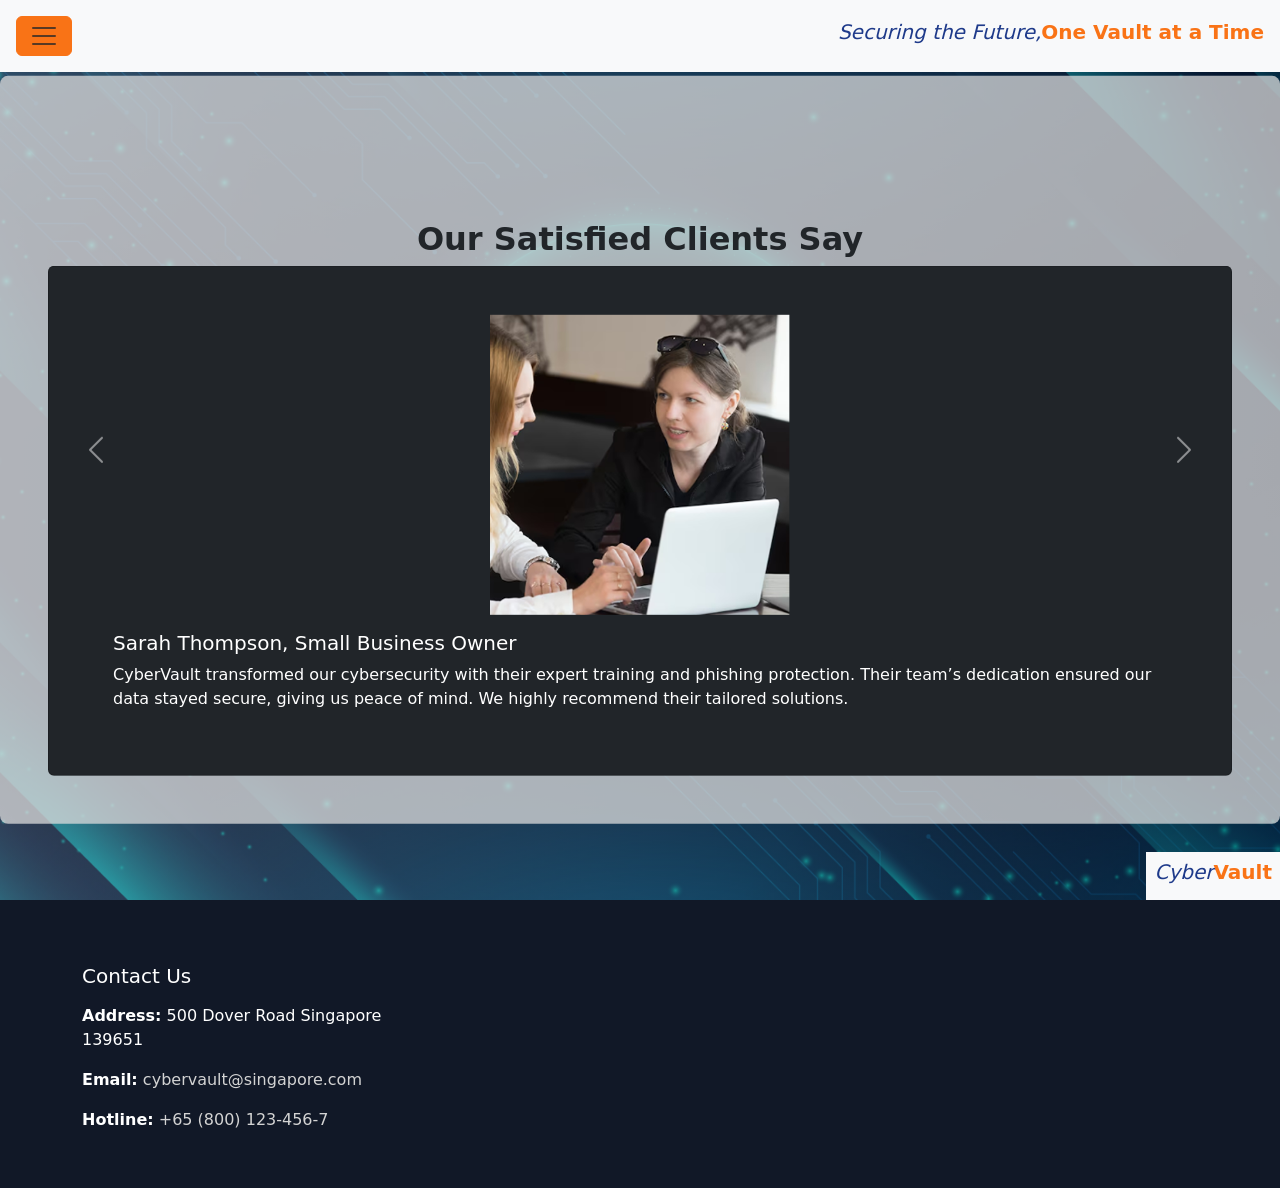
<file: html_files/index.html>
<!DOCTYPE html>
<html lang="en">
<head>
    <meta charset="UTF-8">
    <meta name="viewport" content="width=device-width, initial-scale=1.0">
    <title>🛡️What Our Clients Say</title>
    <link href="../main.css" rel="stylesheet">
    <script src="../javascript.js" defer></script>
    <!-- This code is from Bootstrap 5.3 to include Bootstrap's compiled CSS-->
    <link href="https://cdn.jsdelivr.net/npm/bootstrap@5.3.7/dist/css/bootstrap.min.css" rel="stylesheet" integrity="sha384-LN+7fdVzj6u52u30Kp6M/trliBMCMKTyK833zpbD+pXdCLuTusPj697FH4R/5mcr" crossorigin="anonymous">
    <!-- This code is from Bootstrap 5.3 to include Bootstrap's compiled JS-->
    <script src="https://cdn.jsdelivr.net/npm/bootstrap@5.3.7/dist/js/bootstrap.bundle.min.js" integrity="sha384-ndDqU0Gzau9qJ1lfW4pNLlhNTkCfHzAVBReH9diLvGRem5+R9g2FzA8ZGN954O5Q" crossorigin="anonymous"></script>
</head>

<body class="text-white"> 
  <!-- Navigation bar fixed at top of page -->
<nav class="w-100 m-0 position-fixed top-0 start-0 bg-light p-0 z-3 navbar bg-light">
    <!-- Offcanvas Trigger Button with Hamburger Icon -->
     <!-- This is extracted from lecturer's bootstrap practice code. Then, I changed according to my code. -->
    <button class="navbar-toggler m-3" type="button" data-bs-toggle="offcanvas" data-bs-target="#offcanvasNav" aria-controls="offcanvasNav" aria-label="Toggle navigation" id="menu" data-bs-content="Menu" data-bs-placement="bottom" data-bs-custom-class="my-popover">
      <span class="navbar-toggler-icon"></span>
    </button>
    <h5 class="navbar-text ms-auto px-3 py-2"><i>Securing the Future,</i><strong>One Vault at a Time</strong></h5>
</nav>
<main class="custom-background flex-shrink-0 ">
<!-- Offcanvas Menu -->
 <!-- These codes are referenced from Bootstrap 5.3 Offcanvas. Then, I changed according to my code. -->
<div class="offcanvas offcanvas-start" tabindex="-1" id="offcanvasNav" aria-labelledby="offcanvasNavLabel">
  <div class="offcanvas-header position-relative">
  <!-- CyberVault title at the top of Offcanvas-->
  <h1 class="offcanvas-title position-absolute mt-3 top-50 start-50 translate-middle text-center" id="offcanvasNavLabel"><i>Cyber</i><strong>Vault</strong></h1>
    <!-- Button to close Offcanvas -->
    <button type="button" class="btn-close"  data-bs-dismiss="offcanvas" aria-label="Close"></button>
  </div>
  <div class="offcanvas-body">
    <nav class=" justify-content-between align-items-center px-3 py-2">
      <ul class="nav list-group flex-column">
        <li class="nav-item list-group-item list-group-item-secondary shadow-sm p-3 my-1 rounded border">
          <a class="nav-link active" href="../html_files/index.html"><strong>Client Reviews</strong></a>
        </li>
        <li class="nav-item list-group-item list-group-item-action shadow-sm p-3 my-1 rounded border">
          <a class="nav-link" href="../html_files/explore.html"><strong>Explore Us</strong></a>
        </li>
        <li class="nav-item list-group-item list-group-item-action shadow-sm p-3 my-1 rounded border">
          <a class="nav-link" href="../html_files/queryus.html"><strong>Query Us</strong></a>
        </li>
      </ul>
    </nav>
  </div>
</div>

<!-- Carousel -->
<!-- These lines of code for carousel are reference from Bootstrap 5.3. Then, I changed according to my code.-->
<div class="container">
<div id="cardCarousel" 
     class="carousel slide d-block align-items-center justify-content-center position-absolute
  top-50 start-50 translate-middle w-100 custom-opacity p-5 rounded-3"
     data-bs-ride="carousel"
     data-bs-interval="3000"
     data-bs-pause="hover">

  <h2 class="text-dark fw-bold text-center pt-5 mt-5">
  Our Satisfied Clients Say
  </h2>

  
  <div class="carousel-inner">
    <!-- Cards in Carousel -->
    <div class="carousel-item active">
      <!-- These lines of code for card are referenced from Bootstrap 5 essential training tutorials.-->
      <div class="card p-5 bg-dark text-white">
        <!--This image is from freepik.com-->
        <img src="../image/sarahthompson.png" class="img-fluid mx-auto d-block"
            alt="Sara Thompson">
        <div class="card-body">
          <h5 class="card-title">Sarah Thompson, Small Business Owner</h5>
          <p class="card-text">CyberVault transformed our cybersecurity with their expert training and phishing protection. Their team’s dedication ensured our data stayed secure, giving us peace of mind. We highly recommend their tailored solutions.</p>
        </div>
      </div>
    </div>

    <div class="carousel-item">
      <!-- These lines of code for card are referenced from Bootstrap 5 essential training tutorials.-->
      <div class="card p-5 bg-dark text-white">
        <!--This image is from freepik.com-->
        <img src="../image/markreynolds.png" class="img-fluid mx-auto d-block" alt="Mark Reynolds">
        <div class="card-body">
          <h5 class="card-title">Mark Reynolds, IT Manager</h5>
          <p class="card-text">The CyberVault team’s rapid response to a potential phishing attack saved our company from significant losses. Their proactive monitoring and clear communication made all the difference. We trust them completely with our digital security.</p>
        </div>
      </div>
    </div>

    <div class="carousel-item">
      <!-- These lines of code for card are referenced from Bootstrap 5 essential training tutorials.-->
      <div class="card p-5 bg-dark text-white">
        <!--This image is from freepik.com-->
        <img src="../image/emilychen.png" class="img-fluid mx-auto d-block" alt="Emily Chen">
        <div class="card-body">
          <h5 class="card-title">Emily Chen, HR Director</h5>
          <p class="card-text">CyberVault’s digital wellness workshops empowered our employees to stay safe online. Their engaging training on recognizing cyber threats was both practical and inspiring. We’ve seen a real improvement in our team’s confidence.</p>
        </div>
      </div>
    </div>
  

    <div class="carousel-item">
      <!-- These lines of code for card are referenced from Bootstrap 5 essential training tutorials.-->
      <div class="card p-5 bg-dark text-white">
        <!--This image is from freepik.com-->
        <img src="../image/davidpatel.png" class="img-fluid mx-auto d-block" alt="David Patel">
        <div class="card-body">
          <h5 class="card-title">David Patel, Startup Founder</h5>
          <p class="card-text">Working with CyberVault has been a game-changer for our startup’s cybersecurity. Their customized protection plan blocked phishing attempts and kept our sensitive data secure. Their commitment to our success is unmatched.</p>
        </div>
      </div>
    </div>

    <div class="carousel-item">
      <!-- These lines of code for card are referenced from Bootstrap 5 essential training tutorials.-->
      <div class="card p-5 bg-dark text-white">
        <!--This image is from freepik.com-->
        <img src="../image/lisanguyen.png" class="img-fluid mx-auto d-block" alt="Lisa Nguyen">
        <div class="card-body">
          <h5 class="card-title">Lisa Nguyen, Retail Manager</h5>
          <p class="card-text">CyberVault’s clear guidance on digital wellness helped our team balance productivity and security. Their anti-phishing measures protected our customer data, preserving our reputation. We’re grateful for their reliable support.</p>
        </div>
      </div>
    </div>

    <div class="carousel-item">
      <!-- These lines of code for card are referenced from Bootstrap 5 essential training tutorials.-->
      <div class="card p-5 bg-dark text-white">
        <!--This image is from freepik.com-->
        <img src="../image/jameslee.png" class="img-fluid mx-auto d-block" alt="James Lee">
        <div class="card-body">
          <h5 class="card-title">James Lee, Financial Consultant</h5>
          <p class="card-text">The expertise of CyberVault’s Cyber Defenders gave us robust protection against cyber threats. Their tailored solutions and 24/7 monitoring ensured our client information remained safe. They’re a trusted partner in our business.</p>
        </div>
      </div>
    </div>

    <div class="carousel-item">
      <!-- These lines of code for card are referenced from Bootstrap 5 essential training tutorials.-->
      <div class="card p-5 bg-dark text-white">
        <!--This image is from freepik.com-->
        <img src="../image/rachelkim.png" class="img-fluid mx-auto d-block" alt="Rachael Kim">
        <div class="card-body">
          <h5 class="card-title">Rachel Kim, Non-Profit Director</h5>
          <p class="card-text">CyberVault’s training turned our staff into confident cyber defenders. Their focus on both security and digital well-being was exactly what we needed. We couldn’t be happier with their service.</p>
        </div>
      </div>
    </div>

    <div class="carousel-item">
      <!-- These lines of code for card are referenced from Bootstrap 5 essential training tutorials.-->
      <div class="card p-5 bg-dark text-white">
        <!--This image is from freepik.com-->
        <img src="../image/michaelbrown.png" class="img-fluid mx-auto d-block" alt="Michael Brown">
        <div class="card-body">
          <h5 class="card-title">Michael Brown, Tech Entrepreneur</h5>
          <p class="card-text">CyberVault’s proactive approach stopped a phishing scam before it impacted our operations. Their team’s professionalism and cutting-edge tools make them a leader in cybersecurity. We highly value their partnership.</p>
        </div>
      </div>
    </div>

    <div class="carousel-item">
      <!-- These lines of code for card are referenced from Bootstrap 5 essential training tutorials.-->
      <div class="card p-5 bg-dark text-white">
        <!--This image is from freepik.com-->
        <img src="../image/annarodriguez.png" class="img-fluid mx-auto d-block" alt="Anna Rodriguez">
        <div class="card-body">
          <h5 class="card-title">Anna Rodriguez, Operations Manager</h5>
          <p class="card-text">CyberVault delivered exceptional cybersecurity solutions tailored to our needs. Their commitment to transparency and rapid response kept our business secure and our team informed. They truly live up to their Protection Promise.</p>
        </div>
      </div>
    </div>
  </div>


  <!-- Navigation buttons -->
   <!-- These are the navigation arrow buttons for carousel-->
  <button class="carousel-control-prev" type="button" data-bs-target="#cardCarousel" data-bs-slide="prev">
    <span class="carousel-control-prev-icon"></span>
    <span class="visually-hidden">Previous</span>
  </button>
  <button class="carousel-control-next" type="button" data-bs-target="#cardCarousel" data-bs-slide="next">
    <span class="carousel-control-next-icon"></span>
    <span class="visually-hidden">Next</span>
  </button>
</div>
</div>
</main>

<!-- Bootstrap classes for footer are referenced from Bootstrap 5 essential tutorials and is customized according to the design I want.-->
 <!-- hrefs in Email and Hotline to take the user to another application are referenced from Grok AI-->
<footer class="site-footer position-relative">
  <div class="container footer-content">
    <div class="row">
        <div class="col-md-4">
          <h2 class="h5 mb-3">Contact Us</h2>
          <p><strong>Address:</strong> 500 Dover Road Singapore 139651</p>
          <p><strong>Email:</strong> <a href="mailto:cybervault@singapore.com">cybervault@singapore.com</a></p>
          <p><strong>Hotline:</strong> <a href="tel:+658001234567">+65 (800) 123-456-7</a></p>
        </div>
    </div>
  </div>
</footer>

<!-- Fixed CyberVault Logo at the bottom-right corner -->
<!-- This is referenced from Bootstrap 5 essential training tutorials.-->
<div class="position-fixed bottom-0 end-0 bg-light p-2"><h5><i>Cyber</i><strong>Vault</strong></h5></div>

</body>
</html>
</file>
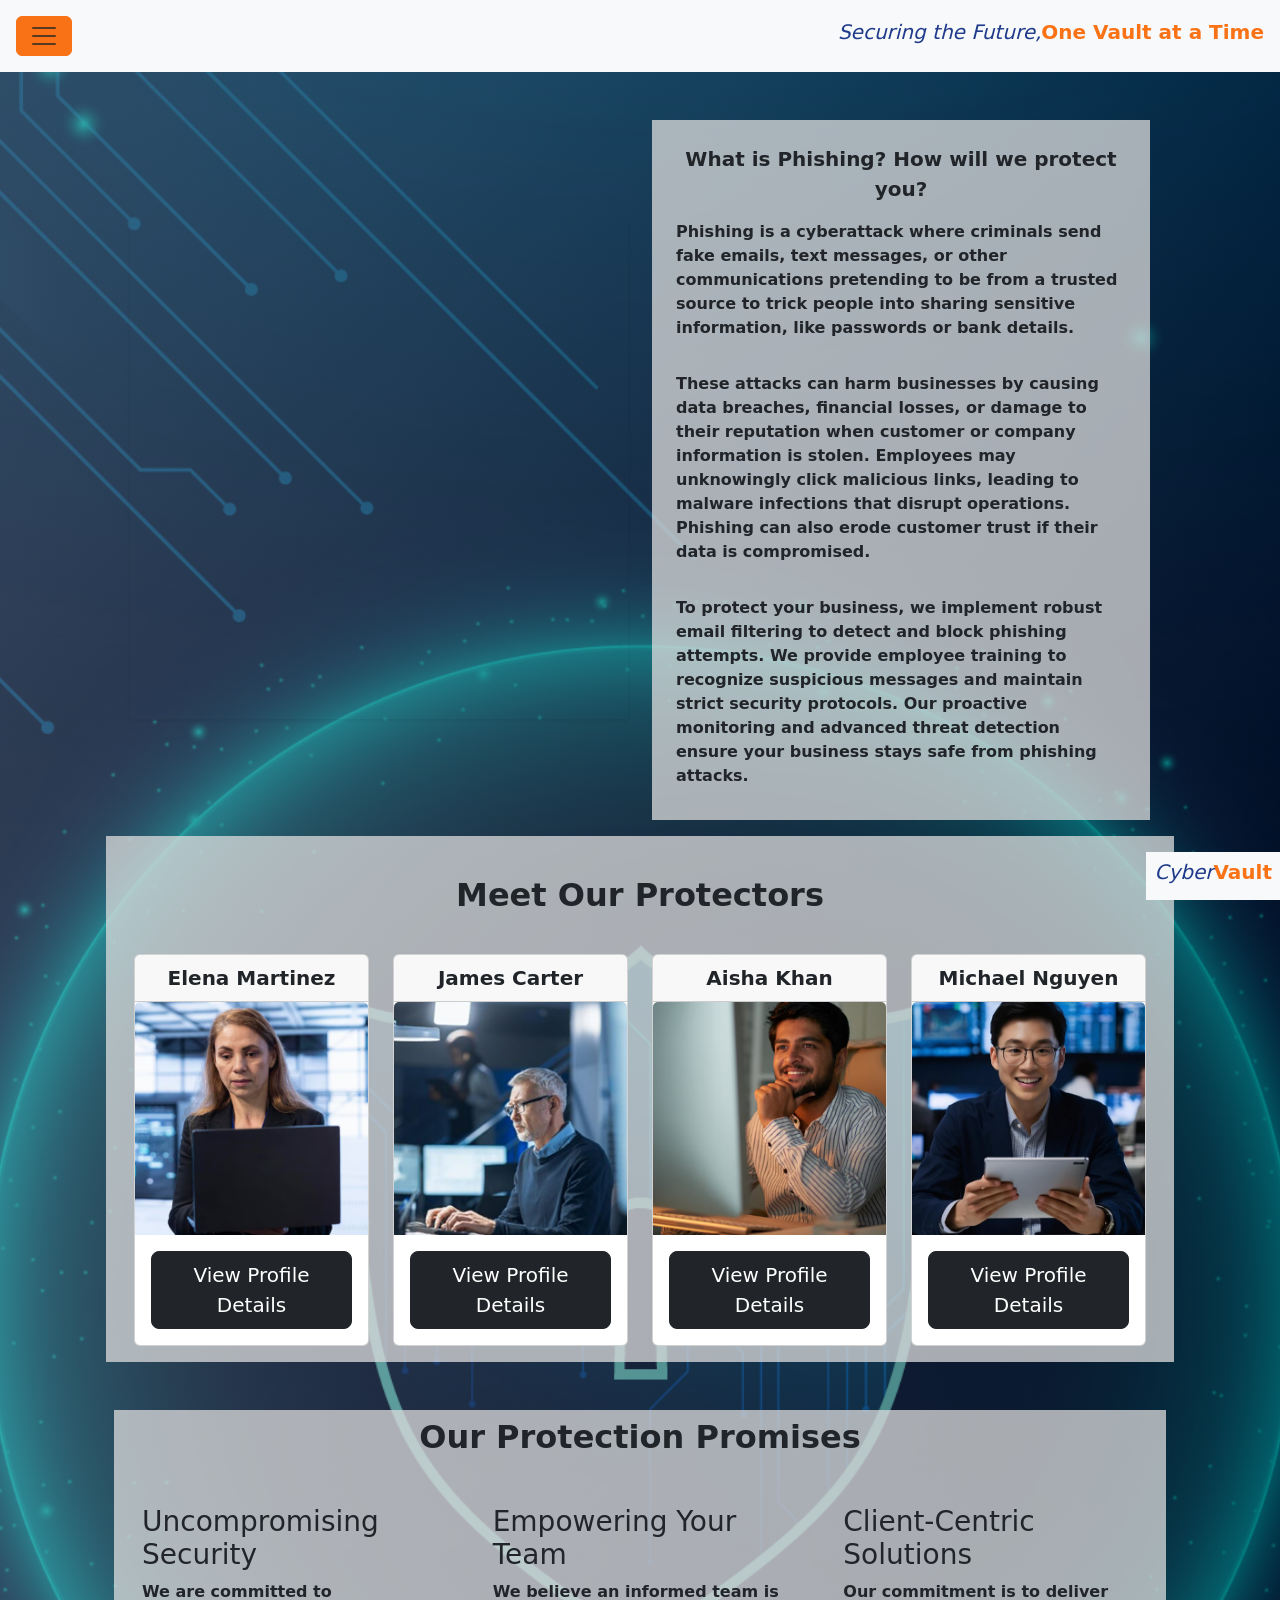
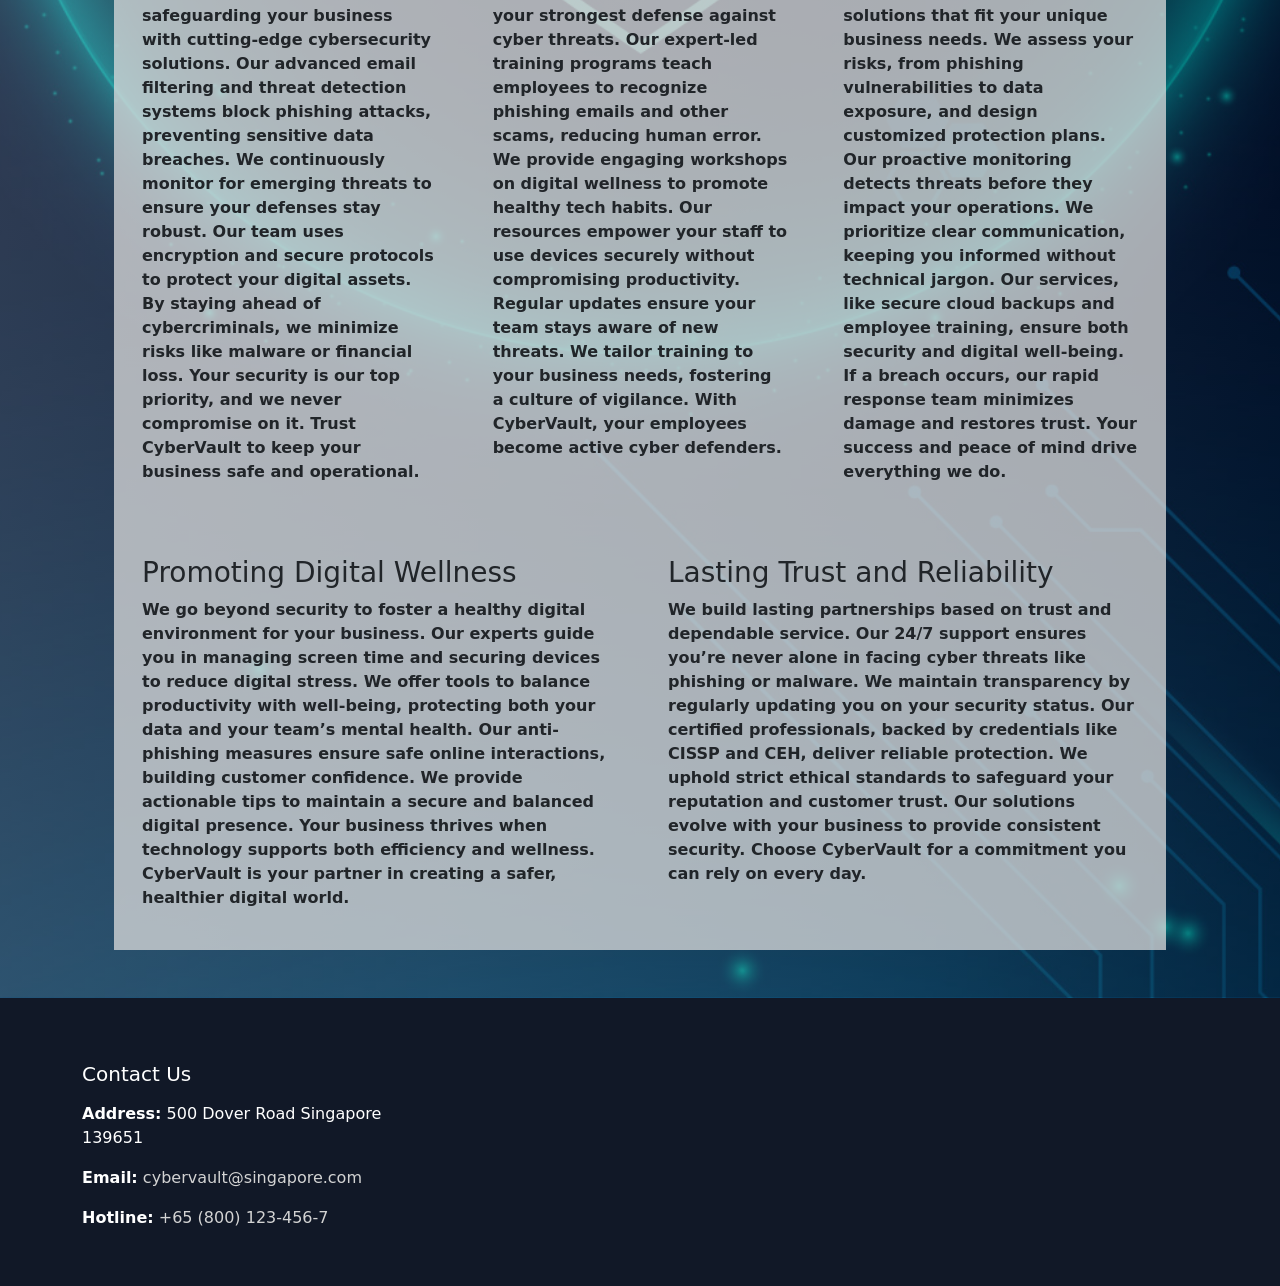
<file: html_files/explore.html>
<!DOCTYPE html>
<html lang="en">
<head>
    <meta charset="UTF-8">
    <meta name="viewport" content="width=device-width, initial-scale=1.0">
    <title>🔎Explore Us</title>
    <link href="../main.css" rel="stylesheet">
    <script src="../javascript.js" defer></script>
    <!-- This code is from Bootstrap 5.3 to include Bootstrap's compiled CSS-->
    <link href="https://cdn.jsdelivr.net/npm/bootstrap@5.3.7/dist/css/bootstrap.min.css" rel="stylesheet" integrity="sha384-LN+7fdVzj6u52u30Kp6M/trliBMCMKTyK833zpbD+pXdCLuTusPj697FH4R/5mcr" crossorigin="anonymous">
    <!-- This code is from Bootstrap 5.3 to include Bootstrap's compiled JS-->
    <script src="https://cdn.jsdelivr.net/npm/bootstrap@5.3.7/dist/js/bootstrap.bundle.min.js" integrity="sha384-ndDqU0Gzau9qJ1lfW4pNLlhNTkCfHzAVBReH9diLvGRem5+R9g2FzA8ZGN954O5Q" crossorigin="anonymous"></script>
</head>

<body class="text-white">
<!-- Navigation bar fixed at top of page-->
<nav class="w-100 m-0 position-fixed top-0 start-0 bg-light p-0 z-3 navbar bg-light">
    <!-- Offcanvas Trigger Button with Hamburger Icon -->
    <!-- This is extracted from lecturer's bootstrap practice code. Then, I changed according to my code. -->
    <button class="navbar-toggler m-3" type="button" data-bs-toggle="offcanvas" data-bs-target="#offcanvasNav" aria-controls="offcanvasNav" aria-label="Toggle navigation" id="menu" data-bs-content="Menu" data-bs-placement="bottom" data-bs-custom-class="my-popover">
      <span class="navbar-toggler-icon"></span>
    </button>
    <h5 class="navbar-text ms-auto px-3 py-2"><i>Securing the Future,</i><strong>One Vault at a Time</strong></h5>
  </nav>
<main class="custom-background flex-shrink-0">
<!-- Offcanvas Menu -->
<!-- These codes are referenced from Bootstrap 5.3 Offcanvas. Then, I changed according to my code. -->
<div class="offcanvas offcanvas-start" tabindex="-1" id="offcanvasNav" aria-labelledby="offcanvasNavLabel">
  <div class="offcanvas-header position-relative">
  <!-- CyberVault title at the top of Offcanvas-->
  <h1 class="offcanvas-title position-absolute mt-3 top-50 start-50 translate-middle text-center" id="offcanvasNavLabel"><i>Cyber</i><strong>Vault</strong></h1>
    <!-- Button to close Offcanvas -->
    <button type="button" class="btn-close" data-bs-dismiss="offcanvas" aria-label="Close"></button>
  </div>
  <div class="offcanvas-body">
    <nav class=" justify-content-between align-items-center px-3 py-2">
      <ul class="nav list-group flex-column">
        <li class="nav-item list-group-item list-group-item-action shadow-sm p-3 my-1 rounded border">
          <a class="nav-link" href="index.html"><strong>Client Reviews</strong></a>
        </li>
        <li class="nav-item list-group-item list-group-item-secondary shadow-sm p-3 my-1 rounded border">
          <a class="nav-link active" href="explore.html"><strong>Explore Us</strong></a>
        </li>
        <li class="nav-item list-group-item list-group-item-action shadow-sm p-3 my-1 rounded border">
          <a class="nav-link" href="queryus.html"><strong>Query Us</strong></a>
        </li>
      </ul>
    </nav>
  </div>
</div>


<!-- This is extracted from lecturer's bootstrap practice code. Then, I changed according to my code. -->
<div class="container p-5">
    <div class="row mt-5 mx-0 gy-4 align-items-center">
      
      <!-- What is phishing? -->
      <div class=" col-lg-6 col-md-12">
        <!-- This video is from TECHtalk YouTube Channel-->
         <div class=" ratio ratio-1x1  p-4 shadow-sm">
         <iframe src="https://www.youtube.com/embed/Y7zNlEMDmI4?si=1_BLV0FKR4dkCLcb" title="YouTube video player" class="border-0" allow="accelerometer; autoplay; clipboard-write; encrypted-media; gyroscope; picture-in-picture; web-share" referrerpolicy="strict-origin-when-cross-origin" allowfullscreen></iframe>
         </div>

      </div>

      <!-- How will we protect you? -->
      <div class="col-lg-6 col-md-12">
        <div class="custom-opacity p-4 text-dark">
          <p class="fw-bold fs-5 mb-3 text-center">What is Phishing? How will we protect you?</p>
          <p class="fw-bold fs-6 mb-2">Phishing is a cyberattack where criminals send fake emails, text messages, or other communications pretending to be from a trusted source to trick people into sharing sensitive information, like passwords or bank details.</p><br>
          <p class="fw-bold fs-6 mb-2">These attacks can harm businesses by causing data breaches, financial losses, or damage to their reputation when customer or company information is stolen. Employees may unknowingly click malicious links, leading to malware infections that disrupt operations. Phishing can also erode customer trust if their data is compromised.</p><br>
          <p class="fw-bold fs-6 mb-2">To protect your business, we implement robust email filtering to detect and block phishing attempts. We provide employee training to recognize suspicious messages and maintain strict security protocols. Our proactive monitoring and advanced threat detection ensure your business stays safe from phishing attacks.</p>
        </div>
      </div>
    </div>

<!-- Cards Row -->
 <!-- Meet our protectors -->
  <!-- This is extracted from lecturer's bootstrap practice code. Then, I changed according to my code. -->
    <div class="row my-3 p-3 gy-4 custom-opacity">
      <h2 class="text-center text-dark mb-3 fw-bold">Meet Our Protectors</h2>
      <!-- Column 1 -->
      <div class="col-md-6 col-lg-3">
        <!-- Card for Elena Martinez -->
        <div class="card">
            <div class="card-header fw-bold fs-5 text-center">
                Elena Martinez
            </div>
            <!--This image is from freepik.com -->
            <img src="../image/elenamartinez.png" class="card-img-top" alt="Elena Martinez">
            <div class="card-body d-flex justify-content-center">
              <button type="button" class="btn btn-lg btn btn-dark border-dark text-white custom-hover" id="elenamartinez" data-bs-toggle="popover" data-bs-title="Chief Cybersecurity Strategist" data-bs-content="Dr. Elena Martinez leads our strategic efforts to protect clients from advanced cyber threats. With over 15 years of experience in cybersecurity, she specializes in threat intelligence and risk assessment, ensuring businesses stay ahead of evolving dangers. She holds a Ph.D. in Computer Science and is a Certified Information Systems Security Professional (CISSP)." data-bs-container="body">View Profile Details</button>
            </div>
          </div>
      </div>
      <!-- Column 2 -->
      <div class="col-md-6 col-lg-3">
        <!-- Card for James Carter -->
        <div class="card">
          <div class="card-header fw-bold fs-5 text-center">
                James Carter
            </div>
          <!--This image is from freepik.com -->
          <img src="../image/jamescarter.png" class="card-img-top" alt="James Carter">
          <div class="card-body d-flex justify-content-center">
          <button type="button" class="btn btn-lg btn btn-dark border-dark text-white custom-hover" id="jamescarter" data-bs-toggle="popover" data-bs-title="Lead Incident Response Specialist" data-bs-content="James Carter is our expert in responding to cyber incidents, minimizing damage, and restoring security. With a background in ethical hacking and a Certified Ethical Hacker (CEH) credential, he identifies vulnerabilities before attackers can exploit them. His quick thinking protects businesses from costly breaches.">View Profile Details</button>
        </div>
      </div>
      </div>
      <!-- Column 3 -->
      <div class="col-md-6 col-lg-3">
        <!-- Card for Aisha Khan -->
        <div class="card">
          <div class="card-header fw-bold fs-5 text-center">
                Aisha Khan
            </div>
          <!--This image is from freepik.com -->
          <img src="../image/aishakhan.png" class="card-img-top" alt="Aisha Khan">
          <div class="card-body d-flex justify-content-center">
          <button type="button" class="btn btn-lg btn btn-dark border-dark text-white custom-hover" id="aishakhan" data-bs-toggle="popover" data-bs-title="Digital Wellness Consultant" data-bs-content="Aisha Khan focuses on helping clients maintain healthy digital habits while staying secure online. With 10 years of experience in cybersecurity training and a certification in Cybersecurity Awareness (CompTIA), he empowers employees to recognize phishing and other threats. His workshops promote both safety and well-being.">View Profile Details</button>
        </div>
        </div>
        </div>
      <!-- Column 4 -->
      <div class="col-md-6 col-lg-3">
        <!-- Card for Michael Nguyen -->
<div class="card">
          <div class="card-header fw-bold fs-5 text-center">
                Michael Nguyen
            </div>
          <!--This image is from freepik.com -->
          <img src="../image/michaelnguyen.png" class="card-img-top" alt="Michael Nguyen">
          <div class="card-body d-flex justify-content-center">
          <button type="button" class="btn btn-lg btn btn-dark border-dark text-white custom-hover" id="michaelnguyen" data-bs-toggle="popover" data-bs-title="Senior Threat Analyst" data-bs-content="Michael Nguyen monitors and analyzes emerging cyber threats to keep our clients safe. With expertise in malware analysis and a GIAC Security Essentials (GSEC) certification, he proactively identifies risks and implements cutting-edge defenses. His work ensures businesses operate with confidence.">View Profile Details</button>
        </div>
      </div>
  </div>
</div>

<!-- Our Protection Promises -->
 <!-- This is extracted from lecturer's bootstrap practice code. Then, I changed according to my code. -->
  <div class="row mt-5 g-2 custom-opacity">
    <h2 class="text-center text-dark mb-3 fw-bold">Our Protection Promises</h2>
    <!-- Uncompromising Security -->
    <div class="col-md-12 col-lg-4 order-md-1 order-lg-1">
      <div class=" p-4 text-dark fw-bold h-100">
        <h3>Uncompromising Security</h3>
        <p>We are committed to safeguarding your business with cutting-edge cybersecurity solutions. Our advanced email filtering and threat detection systems block phishing attacks, preventing sensitive data breaches. We continuously monitor for emerging threats to ensure your defenses stay robust. Our team uses encryption and secure protocols to protect your digital assets. By staying ahead of cybercriminals, we minimize risks like malware or financial loss. Your security is our top priority, and we never compromise on it. Trust CyberVault to keep your business safe and operational.</p>
      </div>
    </div>
    <!-- Empowering Your Team -->
    <div class="col-md-6 col-lg-4 order-md-2 order-lg-2">
      <div class=" p-4 text-dark fw-bold  h-100">
        <h3>Empowering Your Team</h3>
        <p>We believe an informed team is your strongest defense against cyber threats. Our expert-led training programs teach employees to recognize phishing emails and other scams, reducing human error. We provide engaging workshops on digital wellness to promote healthy tech habits. Our resources empower your staff to use devices securely without compromising productivity. Regular updates ensure your team stays aware of new threats. We tailor training to your business needs, fostering a culture of vigilance. With CyberVault, your employees become active cyber defenders.</p>
      </div>
    </div>
    <!-- Client-Centric Solutions -->
    <div class="col-md-6 col-lg-4 order-md-3 order-lg-3">
      <div class=" p-4 text-dark fw-bold  h-100">
        <h3>Client-Centric Solutions</h3>
        <p>Our commitment is to deliver solutions that fit your unique business needs. We assess your risks, from phishing vulnerabilities to data exposure, and design customized protection plans. Our proactive monitoring detects threats before they impact your operations. We prioritize clear communication, keeping you informed without technical jargon. Our services, like secure cloud backups and employee training, ensure both security and digital well-being. If a breach occurs, our rapid response team minimizes damage and restores trust. Your success and peace of mind drive everything we do.</p>
      </div>
    </div>
    <!-- Promoting Digital Wellness -->
    <div class="col-md-6 col-lg-6 order-md-4 order-lg-4">
      <div class=" p-4 text-dark fw-bold h-100">
        <h3>Promoting Digital Wellness</h3>
        <p>We go beyond security to foster a healthy digital environment for your business. Our experts guide you in managing screen time and securing devices to reduce digital stress. We offer tools to balance productivity with well-being, protecting both your data and your team’s mental health. Our anti-phishing measures ensure safe online interactions, building customer confidence. We provide actionable tips to maintain a secure and balanced digital presence. Your business thrives when technology supports both efficiency and wellness. CyberVault is your partner in creating a safer, healthier digital world.</p>
      </div>
    </div>
    <!-- Lasting Trust and Reliability -->
    <div class="col-md-6 col-lg-6 order-md-5 order-lg-5">
      <div class=" p-4 text-dark fw-bold  h-100">
        <h3>Lasting Trust and Reliability</h3>
        <p>We build lasting partnerships based on trust and dependable service. Our 24/7 support ensures you’re never alone in facing cyber threats like phishing or malware. We maintain transparency by regularly updating you on your security status. Our certified professionals, backed by credentials like CISSP and CEH, deliver reliable protection. We uphold strict ethical standards to safeguard your reputation and customer trust. Our solutions evolve with your business to provide consistent security. Choose CyberVault for a commitment you can rely on every day.</p>
      </div>
    </div>
  </div>
</div>
</main>

<!-- Bootstrap classes for footer are referenced from Bootstrap 5 essential tutorials and is customized according to the design I want.-->
 <!-- hrefs in Email and Hotline to take the user to another application are referenced from Grok AI-->
<footer class="site-footer position-relative">
  <div class="container footer-content">
    <div class="row">
        <div class="col-md-4">
          <h2 class="h5 mb-3">Contact Us</h2>
          <p><strong>Address:</strong> 500 Dover Road Singapore 139651</p>
          <p><strong>Email:</strong> <a href="mailto:cybervault@singapore.com">cybervault@singapore.com</a></p>
          <p><strong>Hotline:</strong> <a href="tel:+658001234567">+65 (800) 123-456-7</a></p>
        </div>
    </div>
  </div>
</footer>

<!-- Fixed CyberVault Logo at the bottom-right corner -->
<!-- This is referenced from Bootstrap 5 essential training tutorials.-->
<div class="position-fixed bottom-0 end-0 bg-light p-2"><h5><i>Cyber</i><strong>Vault</strong></h5></div>
</body>
</html>
</file>
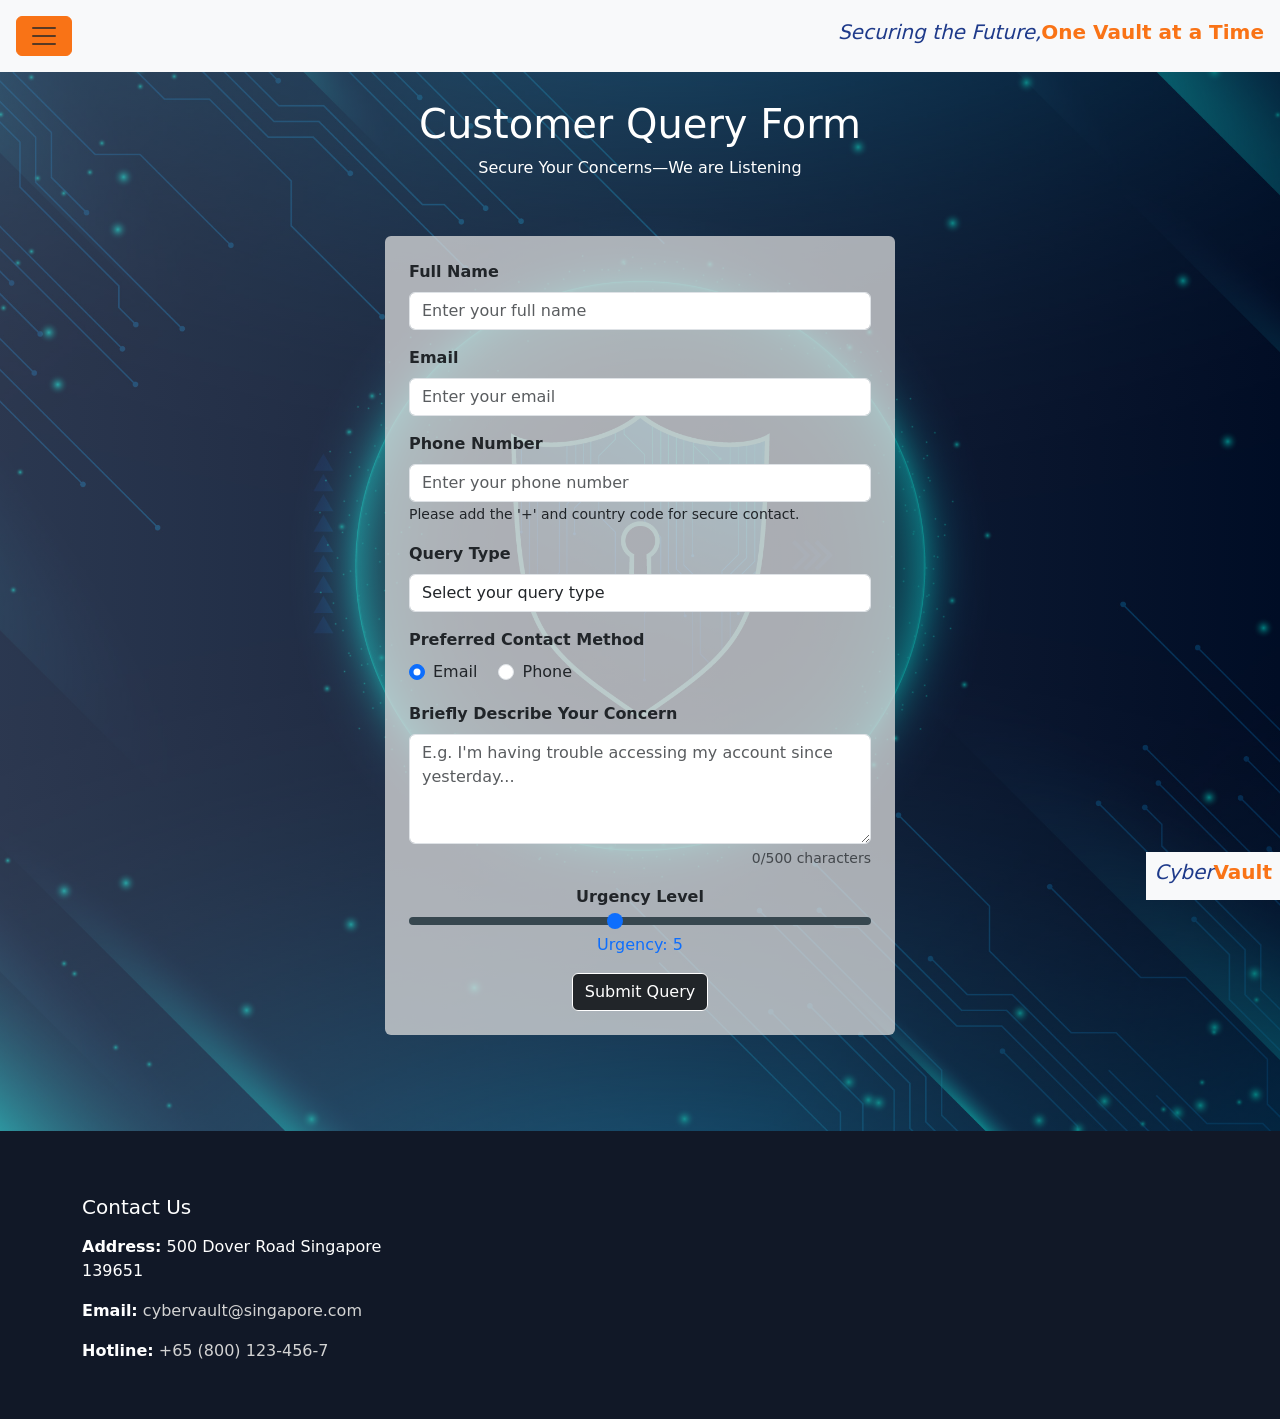
<file: html_files/queryus.html>
<!DOCTYPE html>
<html lang="en">
<head>
    <meta charset="UTF-8">
    <meta name="viewport" content="width=device-width, initial-scale=1.0">
    <title>💬 Quary Us</title>
    <link href="../main.css" rel="stylesheet">
    <script src="../javascript.js" defer></script>
    <!-- This code is from Bootstrap 5.3 to include Bootstrap's compiled CSS-->
    <link href="https://cdn.jsdelivr.net/npm/bootstrap@5.3.7/dist/css/bootstrap.min.css" rel="stylesheet" integrity="sha384-LN+7fdVzj6u52u30Kp6M/trliBMCMKTyK833zpbD+pXdCLuTusPj697FH4R/5mcr" crossorigin="anonymous">
    <!-- This code is from Bootstrap 5.3 to include Bootstrap's compiled JS-->
    <script src="https://cdn.jsdelivr.net/npm/bootstrap@5.3.7/dist/js/bootstrap.bundle.min.js" integrity="sha384-ndDqU0Gzau9qJ1lfW4pNLlhNTkCfHzAVBReH9diLvGRem5+R9g2FzA8ZGN954O5Q" crossorigin="anonymous"></script>
</head>

<body class="text-white">
<!-- Navigation bar fixed at top of page-->
<nav class="w-100 m-0 position-fixed top-0 start-0 bg-light p-0 z-3 navbar bg-light">
    <!-- Offcanvas Trigger Button with Hamburger Icon -->
    <!-- This is extracted from lecturer's bootstrap practice code. Then, I changed according to my code. -->
    <button class="navbar-toggler m-3" type="button" data-bs-toggle="offcanvas" data-bs-target="#offcanvasNav" aria-controls="offcanvasNav" aria-label="Toggle navigation" id="menu" data-bs-content="Menu" data-bs-placement="bottom" data-bs-custom-class="my-popover">
      <span class="navbar-toggler-icon"></span>
    </button>
    <h5 class="navbar-text ms-auto px-3 py-2"><i>Securing the Future,</i><strong>One Vault at a Time</strong></h5>
  </nav>
<main class="custom-background flex-shrink-0">
<!-- Offcanvas Menu -->
<!-- These codes are referenced from Bootstrap 5.3 Offcanvas. Then, I changed according to my code. -->
<div class="offcanvas offcanvas-start" tabindex="-1" id="offcanvasNav" aria-labelledby="offcanvasNavLabel">
  <div class="offcanvas-header position-relative">
    <!-- CyberVault title at the top of Offcanvas-->
  <h1 class="offcanvas-title position-absolute mt-3 top-50 start-50 translate-middle text-center" id="offcanvasNavLabel"><i>Cyber</i><strong>Vault</strong></h1>
    <!-- Button to close Offcanvas -->
    <button type="button" class="btn-close" data-bs-dismiss="offcanvas" aria-label="Close"></button>
  </div>
  <div class="offcanvas-body">
    <nav class=" justify-content-between align-items-center px-3 py-2">
      <ul class="nav list-group flex-column">
        <li class="nav-item list-group-item list-group-item-action shadow-sm p-3 my-1 rounded border">
          <a class="nav-link" href="index.html"><strong>Client Reviews</strong></a>
        </li>
        <li class="nav-item list-group-item list-group-item-action shadow-sm p-3 my-1 rounded border">
          <a class="nav-link" href="explore.html"><strong>Explore Us</strong></a>
        </li>
        <li class="nav-item list-group-item list-group-item-secondary shadow-sm p-3 my-1 rounded border">
          <a class="nav-link active" href="queryus.html"><strong>Query Us</strong></a>
        </li>
      </ul>
    </nav>
  </div>
</div>

<!-- Inquiry Form -->
 <!-- These codes are referenced from take-home practical, and I changed accordingly. -->
 <div class="container p-5">
   <h1 class="text-center my-1 pt-5 mx-auto">Customer Query Form</h1>
   <p class="text-center my-2 mx-auto">Secure Your Concerns—We are Listening</p>
    <div class="row">
      <div class="col-md-6 mx-auto my-5">
      <form class=" text-dark justify-content-center mx-auto rounded p-4 custom-opacity" id="queryForm">
              <!-- Full Name -->
                <div class="form-group mb-3">
                      <label for="fullName" class="form-label fw-bold">Full Name</label>
                      <input type="text" name="fullName" class="form-control" id="fullName" placeholder="Enter your full name" required>
                </div>
              <!-- Email -->
                <div class="form-group mb-3">
                      <label for="email" class="form-label fw-bold">Email</label>
                      <input type="email" class="form-control" id="email" placeholder="Enter your email" required>
                </div>
                <!-- Phone Number -->
                  <div class="form-group mb-3">
                      <label for="phonenumber" class="form-label fw-bold">Phone Number</label>
                      <input type="tel" class="form-control" id="phonenumber" placeholder="Enter your phone number" required>
                      <small class="text-dark">
                          Please add the '+' and country code for secure contact.
                      </small>
                  </div>
                  <!-- query Type Dropdown -->
                  <div class="form-group mb-3">
                      <label for="query" class="form-label fw-bold">Query Type</label>
                        <select class="form-control custom-select" id="query" required>
                        <option value="" disabled selected>Select your query type</option>
                        <option value="hacking">Suspected hack or unauthorized access</option>
                        <option value="threat_scan">System scan for threats or malware</option>
                        <option value="security_advice">Advice on improving cybersecurity</option>
                        <option value="site_testing">Website security testing request</option>
                        <option value="data_recovery">File recovery assistance</option>
                        <option value="compliance">Help with data protection compliance</option>
                        <option value="managed_security">Managed security service inquiry</option>
                        <option value="staff_training">Cybersecurity training request</option>
                        <option value="billing">Billing or subscription question
                        </option>
                        <option value="quote/demo">Quote or product demo request</option>
                        </select>
                  </div>
                  <!-- Contact Radio Buttons -->
                  <div class="form-group mb-3">
                      <label class="form-label d-block fw-bold">Preferred Contact Method</label>
                  <div class="form-check form-check-inline">
                  <input class="form-check-input" type="radio" name="contact" id="e-mail" value="e-mail" checked>
                  <label class="form-check-label" for="e-mail">Email</label>
                  </div>
                  <div class="form-check form-check-inline">
                      <input class="form-check-input" type="radio" name="contact" id="phone" value="phone">
                       <label class="form-check-label" for="phone">Phone</label>
                  </div>
                  </div>
                <!--Text Area for customer's brief experience-->
                <div class="form-group mb-3">
                    <label for="message" class="form-label fw-bold">Briefly Describe Your Concern</label>
                    <textarea id="message" name="message" class="form-control" rows="4" maxlength="500" required aria-required="true" aria-describedby="message-error message-counter" placeholder="E.g. I'm having trouble accessing my account since yesterday..."></textarea>
                    <div id="message-error" class="invalid-feedback">Message must be 10–500 characters long.</div>
                    <div id="message-counter" class="form-text text-end">0/500 characters</div>
                </div>
                <!-- Range Input -->
                 <!-- This range input bar is referenced from Bootstrap 5.3. Then, I changed accordingly-->
                <div class="form-group d-flex flex-column align-items-center mb-3">
                    <label for="urgency" class="text-dark fw-bold" >Urgency Level</label>
                    <input type="range" class="form-range custom-range w-100" id="urgency" name="urgency" min="1" max="10" value="5" aria-describedby="urgency-value">
                    <div id="urgency-value" class="range-value text-primary">Urgency: 5</div>
                </div>
                  <!-- Submit Button -->
                  <div class="form-group text-center">
                  <button type="submit" class="btn btn-dark border-white text-white custom-hover" >Submit Query</button>

                  <!-- Modal -->
                   <!-- This modal is referenced from Bootstrap 5.3. Then, I changed accordingly -->
                    <div class="modal fade" id="queryModal" tabindex="-1" aria-labelledby="queryModalLabel" aria-hidden="true">
                      <div class="modal-dialog">
                        <div class="modal-content">
                          <div class="modal-header">
                            <h3 class="modal-title fw-bold" id="queryModalLabel">Query Received</h3>
                            <button type="button" class="btn-close" data-bs-dismiss="modal" aria-label="Close"></button>
                          </div>
                          <div class="modal-body">
                            <p class="fw-bold">Thanks for getting in touch.</p>
                            <p>We've successfully received your message and will respond within<em class="fw-bold"> 7 business days</em> based on your urgency level.</p>
                            <p>In the meantime, feel free to reach out to us directly at <strong>cybervault@singapore.com</strong> (or) call our hot-line: <strong>+65 (800) 123-456-7</strong>.</p> 
                          </div>
                        </div>
                      </div>
                    </div>
                  </div>
            </form>
          </div>
    </div>
</div>

</main>

<!-- Bootstrap classes for footer are referenced from Bootstrap 5 essential tutorials and is customized according to the design I want.-->
 <!-- hrefs in Email and Hotline to take the user to another application are referenced from Grok AI-->
<footer class="site-footer position-relative ">
  <div class="container footer-content">
    <div class="row">
        <div class="col-md-4">
          <h2 class="h5 mb-3">Contact Us</h2>
          <p><strong>Address:</strong> 500 Dover Road Singapore 139651</p>
          <p><strong>Email:</strong> <a href="mailto:cybervault@singapore.com">cybervault@singapore.com</a></p>
          <p><strong>Hotline:</strong> <a href="tel:+658001234567">+65 (800) 123-456-7</a></p>
        </div>
    </div>
  </div>
</footer>

<!-- Fixed CyberVault Logo at the bottom-right corner -->
<!-- This is referenced from Bootstrap 5 essential training tutorials.-->
<div class="position-fixed bottom-0 end-0 bg-light p-2"><h5><i>Cyber</i><strong>Vault</strong></h5></div>

</body>
</html>
</file>
<file: main.css>
body{
  font-size: 16px;
  font-family: Tahoma, sans-serif;
}

.custom-background{
  background: linear-gradient(270deg, #00000080, #55555580),
    url(./image/background_photo.jpg); /* This image is from freepik.com */
    background-size: cover;
    background-repeat: no-repeat;
    background-position: center;
    margin: 0;
    min-height: 100vh;
}

.custom-opacity {
  background-color: rgba(220, 220, 220, 0.75) !important;
}

.navbar-text i{
  color: #1E3A8A;
}

.navbar-text strong{
  color: #F97316;
}

/* Humberger Button in Nav bar always show orange base color */
.navbar-toggler {
  background-color: #F97316 !important;
  border-color: #F97316 !important;
  transition: background-color 0.1s ease-in-out, border-color 0.3s ease-in-out;
}

/* On hover, change background to white */
.navbar-toggler:hover {
  background-color: #ffffff !important;
}


/* Color of link in Offcanvas when the site is active */
.nav-link.active {
  color: #F97316;
}

/* Normal color of linke in Offcanvas */
.nav-link {
  color: #1E3A8A; 
}

/* Color of link in Offcanvas when it is hovered */
.nav-link:hover {
  color: #F97316 !important;
  transition: color 0.1s ease-in-out;
}

/* Adjust color of Cyber at Offcanvas header */
.offcanvas-title i{
  color: #1E3A8A;
}

/* Adjest color of Vault at Offcanvas header */
.offcanvas-title strong{
  color: #F97316;
}

/* Lines 68 to 74 are to fix the CyberVault at the header of Offcanvas */
.position-fixed i{
  color: #1E3A8A;
}

.position-fixed strong{
  color: #F97316;
}

/* Lines 77 to 95 are to adjust the layout of footer */
.site-footer {
      background-color: #111827;
      color: #ffffff;
      padding: 3rem 0 1.5rem;
}

.site-footer a {
      color: #d3d3d3;
      text-decoration: none;
}

.site-footer a:hover {
      color: #F97316;
}

.footer-content {
       z-index: 1; /* Above the background */
      padding: 1rem;
}

/* Entire popover box */
.popover {
  background-color: #263238 !important;
  color: #ffffff !important;
  border: none !important;
  box-shadow: 0 4px 12px rgba(0,0,0,0.3) !important;
}

/* Header (from data-bs-title) */
.popover-header {
  background-color: #F97316 !important;
  color: #ffffff !important;
  font-weight: bold !important;
  border-bottom: none !important;
}

/* Body (from data-bs-content) */
.popover-body {
  color: #ffffff !important;
}

/* This is to change the color of urgency level range in Query Form*/
input[type="range"]::-webkit-slider-runnable-track {
  background-color: #37474F; 
}

/*This is to change the button when it is hovered*/
.custom-hover:hover{
    background-color: white !important;
    color: #3b3b4f !important;
}

.card img{
    max-width: 300px;
    height: auto;
}

#cardCarousel h2{
    font-size: 2rem;
}

/*Lines 139 to 145 are to change the text color in modal body.*/
.modal-body strong{
  color:#F97316;
}

.modal-body em{
  color: #e30022;
}
</file>
